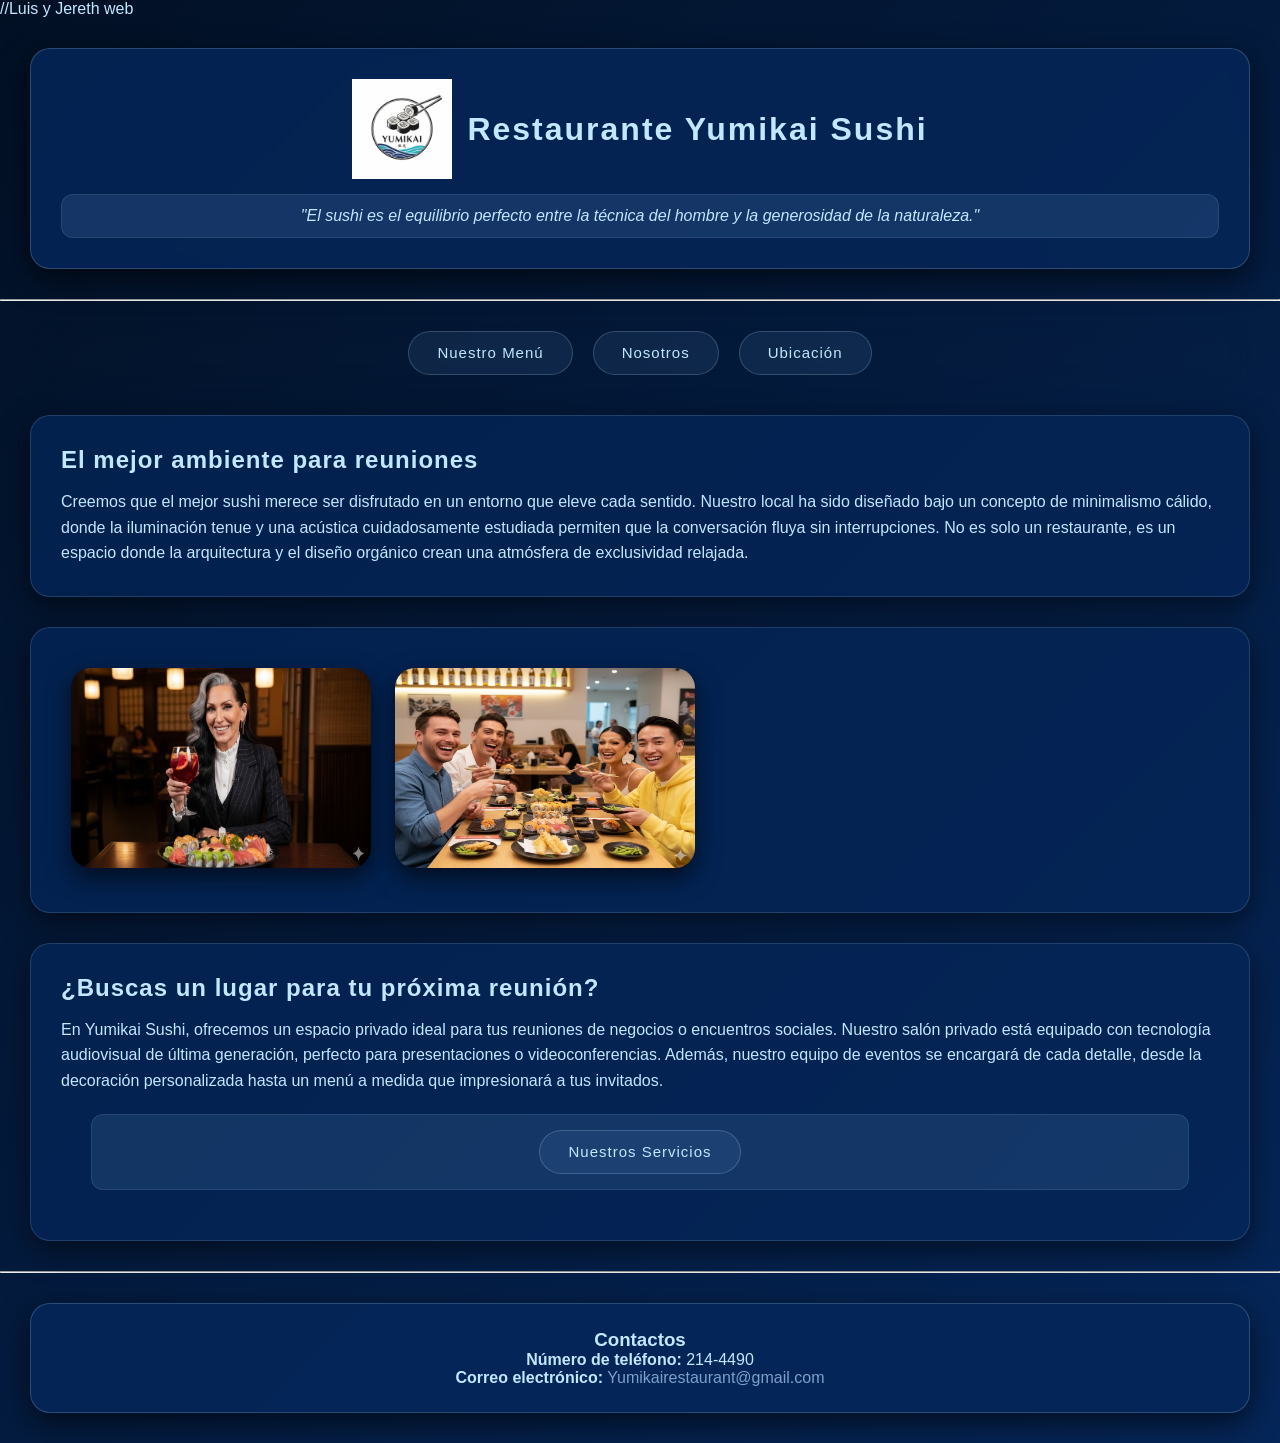
<file: index.html>
<!DOCTYPE html>
<html lang="es">
<head>
    <meta charset="UTF-8">
    <link rel="stylesheet" href="css/index.css">
   
    <title>Restaurante Yumikai Sushi</title>
//Luis y Jereth web
</head>
<body>
    <div id="loader">
    <div class="loader-line"></div>
</div>

    <header>
        <h1> <img src="img/logoyumikai.jpeg" width="100" height="100"> Restaurante Yumikai Sushi </h1>
        <p><i>"El sushi es el equilibrio perfecto entre la técnica del hombre y la generosidad de la naturaleza."</i></p>
    </header>

    <hr>

 <nav id="navbar">
            <ul>
    
                <li><a href="menu.html">Nuestro Menú</a></li>
                <li><a href="nosotros.html">Nosotros</a></li>
                <li><a href="ubicacion.html">Ubicación</a></li>
               
            </ul>
        </nav>

    <section>
        <h2>El mejor ambiente para reuniones</h2>
        <p>
            Creemos que el mejor sushi merece ser disfrutado en un entorno que eleve cada sentido. 
            Nuestro local ha sido diseñado bajo un concepto de minimalismo cálido, donde la iluminación 
            tenue y una acústica cuidadosamente estudiada permiten que la conversación fluya sin interrupciones. 
            No es solo un restaurante, es un espacio donde la arquitectura y el diseño orgánico crean una 
            atmósfera de exclusividad relajada.
        </p>
    </section>

    <section>
        <img src="img/michellesushi.jpeg" width="300" height="200">
        <img src="img/amigossushi.jpeg" width="300" height="200">
    </section>

    <section>
        <h2>¿Buscas un lugar para tu próxima reunión?</h2>
        <p>
            En Yumikai Sushi, ofrecemos un espacio privado ideal para tus reuniones de negocios o encuentros sociales. 
            Nuestro salón privado está equipado con tecnología audiovisual de última generación, perfecto para presentaciones o videoconferencias. 
            Además, nuestro equipo de eventos se encargará de cada detalle, desde la decoración personalizada hasta un menú a medida que impresionará a tus invitados.
        <nav id="navbar">
            <ul>
                <li><a href="servicios.html">Nuestros Servicios</a></li>
            </ul>
        </nav>
      
    </section>

    <hr>

    <footer>
        <h3>Contactos</h3>
        <p><strong>Número de teléfono:</strong> 214-4490</p>
        <p><strong>Correo electrónico:</strong> <a href="mailto:Yumikairestaurant@gmail.com">Yumikairestaurant@gmail.com</a></p>
    </footer>
    

    <audio controls autoplay loop hidden> 
<source src="audio/river.mp3" type="audio/mpeg">
 </audio>

</body>
<button id="btnTop">↑</button>
<script src="js/index.js"></script>

</html>
</file>
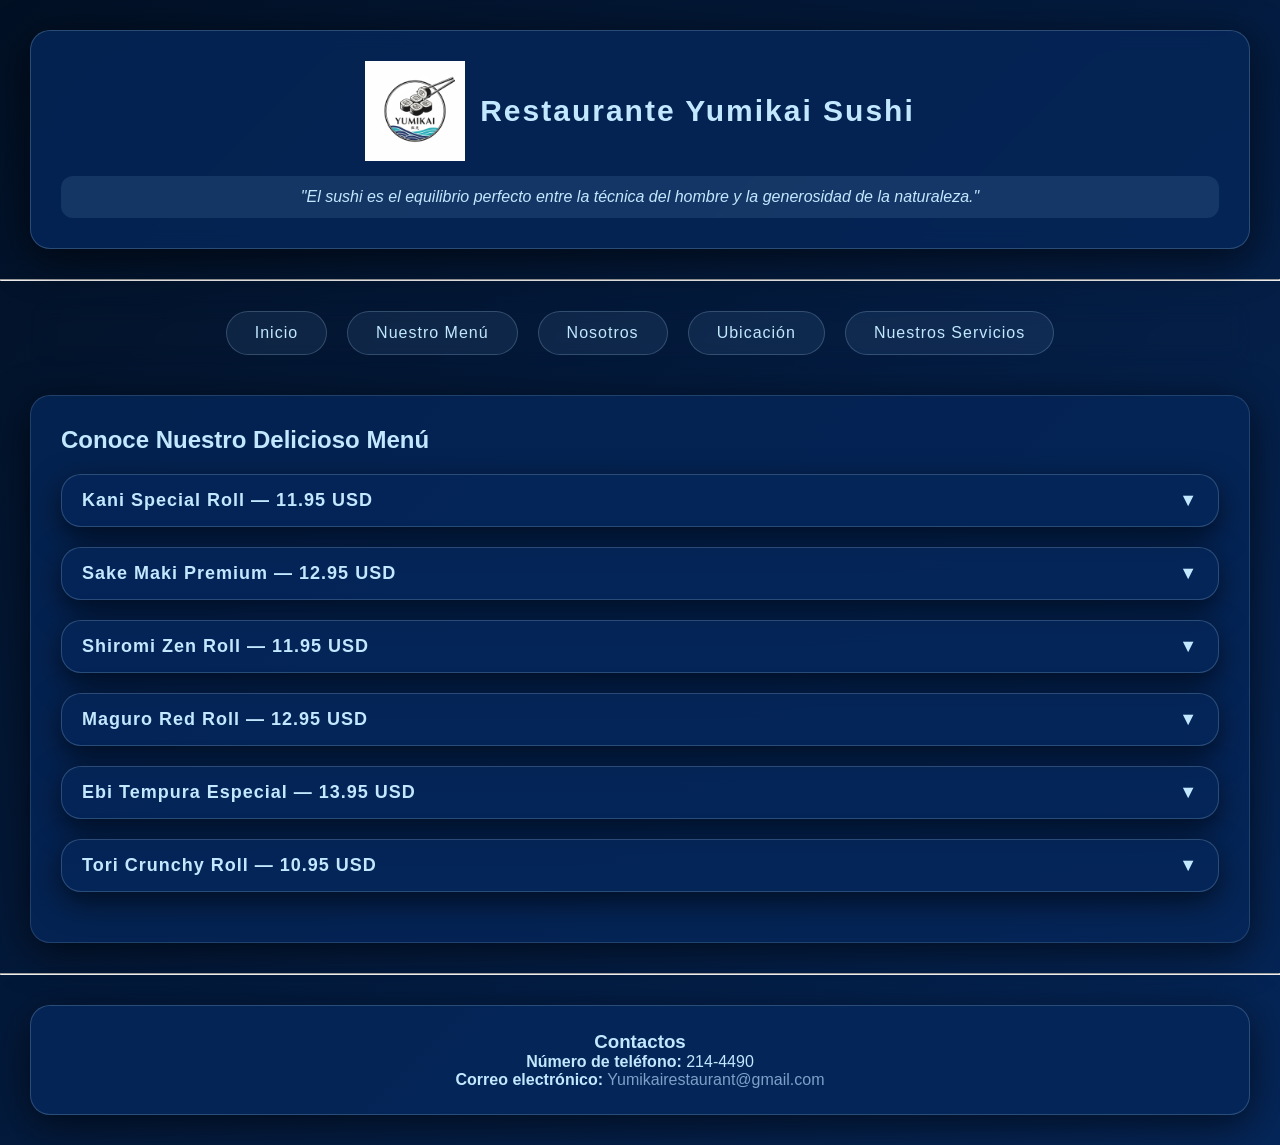
<file: menu.html>
<!DOCTYPE html>
<html lang="es">
<head>
    <meta charset="UTF-8">
    <meta name="viewport" content="width=device-width, initial-scale=1.0">
    <title>Restaurante Yumikai Sushi</title>
    <link rel="stylesheet" href="css/menu.css">
    
</head>

<body>
<div id="loader">
    <div class="loader-line"></div>
</div>
<div id="spotlightOverlay">
</div>
<header>
    <h1>
        <img src="img/logoyumikai.jpeg" width="100" height="100">
        Restaurante Yumikai Sushi
    </h1>
    <p><i>"El sushi es el equilibrio perfecto entre la técnica del hombre y la generosidad de la naturaleza."</i></p>
</header>

<hr>

<nav id="navbar">
    <ul>
        <li><a href="index.html">Inicio</a></li>
        <li><a href="menu.html">Nuestro Menú</a></li>
        <li><a href="nosotros.html">Nosotros</a></li>
        <li><a href="ubicacion.html">Ubicación</a></li>
        <li><a href="servicios.html">Nuestros Servicios</a></li>
    </ul>
</nav>

<section>
    <h2>Conoce Nuestro Delicioso Menú</h2>

    <div class="menu-container">

        <details class="menu-item">
            <summary>Kani Special Roll — 11.95 USD</summary>
            <div class="menu-content">
                <p>Exquisito rollo uramaki relleno de surimi premium, aguacate cremoso y pepino fresco. Coronado con cangrejo desmenuzado y sésamo.</p>
                <img src="img/kaniroll.jpeg" alt="Kani Special Roll">
            </div>
        </details>

        <details class="menu-item">
            <summary>Sake Maki Premium — 12.95 USD</summary>
            <div class="menu-content">
                <p>Salmón fresco grado premium y láminas de aguacate cremoso, envueltos en arroz sazonado y alga nori crujiente.</p>
                <img src="img/sakeroll.jpeg" alt="Sake Maki Premium">
            </div>
        </details>

        <details class="menu-item">
            <summary>Shiromi Zen Roll — 11.95 USD</summary>
            <div class="menu-content">
                <p>Pescado blanco premium de temporada, aguacate y pepino, cubierto con pescado sellado, cebollín y sésamo.</p>
                <img src="img/shiromiroll.jpeg" alt="Shiromi Zen Roll">
            </div>
        </details>

        <details class="menu-item">
            <summary>Maguro Red Roll — 12.95 USD</summary>
            <div class="menu-content">
                <p>Atún rojo fresco grado sashimi y cebollín, cubierto con cortes premium de atún y sésamo bicolor.</p>
                <img src="img/maguroroll.jpeg" alt="Maguro Red Roll">
            </div>
        </details>

        <details class="menu-item">
            <summary>Ebi Tempura Especial — 13.95 USD</summary>
            <div class="menu-content">
                <p>Camarones crocantes en tempura, queso crema y pepino, envueltos en aguacate con salsa unagi y mayonesa spicy.</p>
                <img src="img/ebiroll.jpeg" alt="Ebi Tempura Especial">
            </div>
        </details>

        <details class="menu-item">
            <summary>Tori Crunchy Roll — 10.95 USD</summary>
            <div class="menu-content">
                <p>Pollo katsu empanizado, queso crema y pimientos, con salsa teriyaki artesanal e hilos de mayonesa spicy.</p>
                <img src="img/toriroll.jpeg" alt="Tori Crunchy Roll">
            </div>
        </details>

    </div>

</section>

<hr>

<footer>
    <h3>Contactos</h3>
    <p><strong>Número de teléfono:</strong> 214-4490</p>
    <p><strong>Correo electrónico:</strong> 
        <a href="mailto:Yumikairestaurant@gmail.com">Yumikairestaurant@gmail.com</a>
    </p>
</footer>
<button id="btnTop">↑</button>
<script src="js/menu.js" defer></script>

<audio controls autoplay loop hidden>
 <source src="audio/river.mp3" type="audio/mpeg">
 </audio>

</body>
</html>
</file>
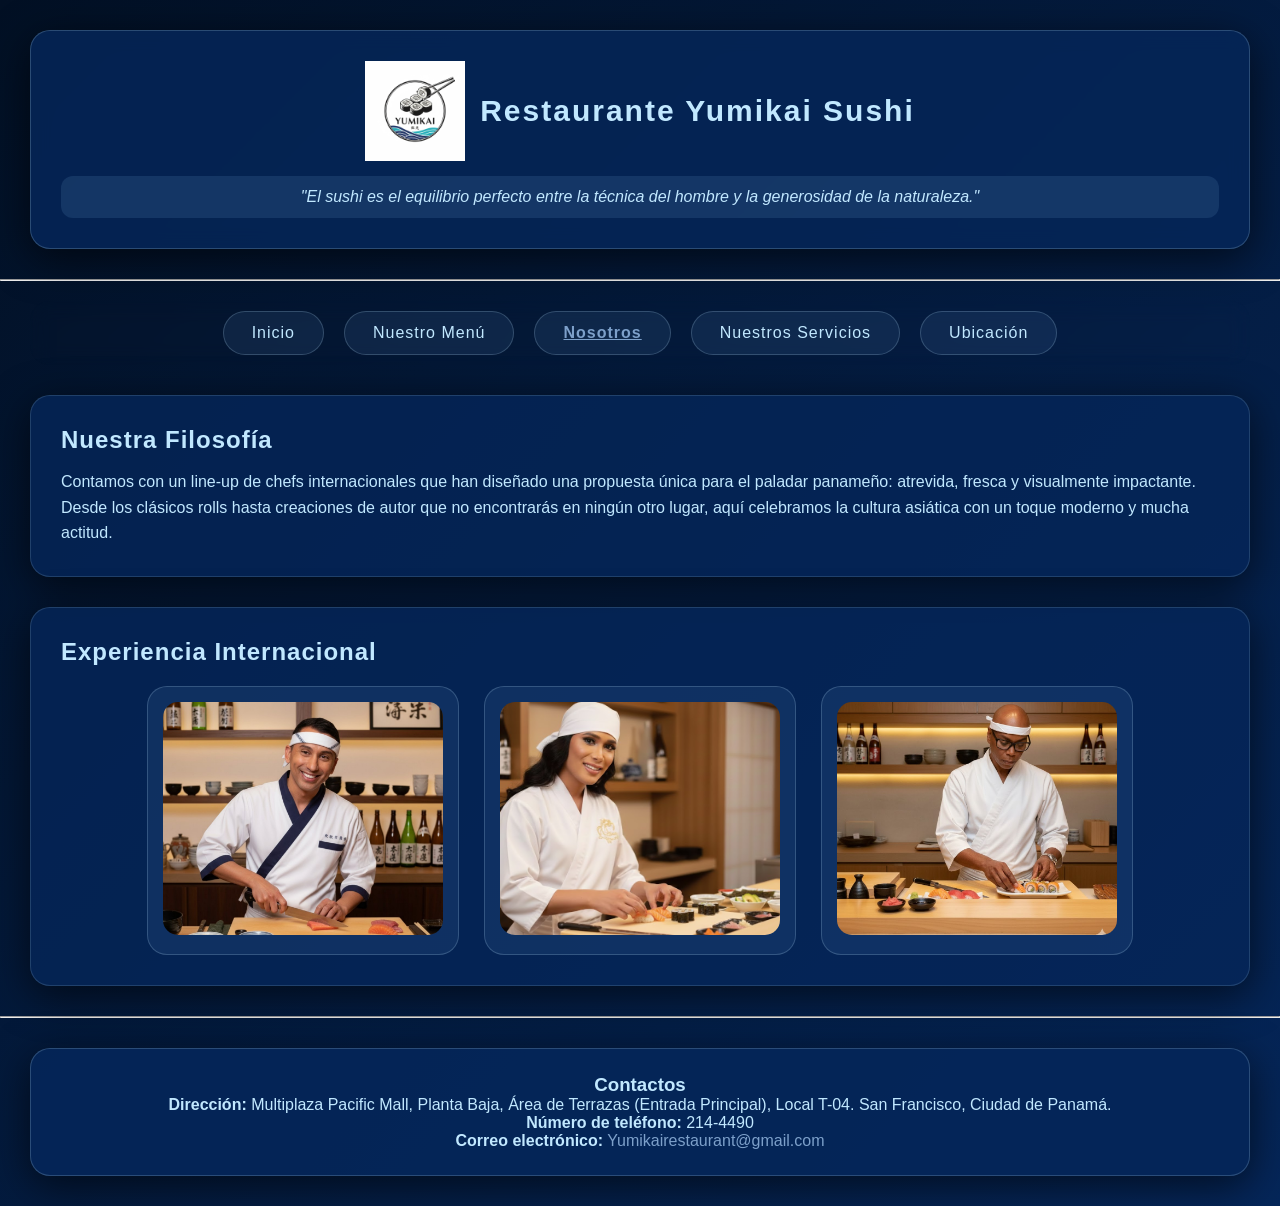
<file: nosotros.html>
<!DOCTYPE html>
<html lang="es">
<head>
    <meta charset="UTF-8">
    <meta name="viewport" content="width=device-width, initial-scale=1.0">
    <link rel="stylesheet" href="css/nosotros.css">
    
    <title>Restaurante Yumikai Sushi</title>
</head>
<body>
<div id="loader">
    <div class="loader-line"></div>
</div>

<div id="spotlightOverlay"></div>
<header>
    <h1>
        <img src="img/logoyumikai.jpeg" width="100" height="100">
        Restaurante Yumikai Sushi
    </h1>
    <p><i>"El sushi es el equilibrio perfecto entre la técnica del hombre y la generosidad de la naturaleza."</i></p>
</header>

<hr>

<nav id="navbar">
    <ul>
        <li><a href="index.html">Inicio</a></li>
        <li><a href="menu.html">Nuestro Menú</a></li>
        <li><a href="nosotros.html" class="active">Nosotros</a></li>
        <li><a href="servicios.html">Nuestros Servicios</a></li>
        <li><a href="ubicacion.html">Ubicación</a></li>

    </ul>
</nav>

<section>
    <h2>Nuestra Filosofía</h2>
    <p>
        Contamos con un line-up de chefs internacionales que han diseñado una propuesta única para el paladar panameño: atrevida, fresca y visualmente impactante. Desde los clásicos rolls hasta creaciones de autor que no encontrarás en ningún otro lugar, aquí celebramos la cultura asiática con un toque moderno y mucha actitud.
    </p>
</section>

<section>
    <h2>Experiencia Internacional</h2>

    <div class="chef-gallery">
        <div class="chef-card">
            <img src="img/chef1.jpeg" alt="Chef 1">
        </div>

        <div class="chef-card">
            <img src="img/chef2.png" alt="Chef 2">
        </div>

        <div class="chef-card">
            <img src="img/chef3.jpg" alt="Chef 3">
        </div>
    </div>

</section>

<hr>

<footer>
    <h3>Contactos</h3>
    <p><strong>Dirección:</strong> Multiplaza Pacific Mall, Planta Baja, Área de Terrazas (Entrada Principal), Local T-04. San Francisco, Ciudad de Panamá.</p>
    <p><strong>Número de teléfono:</strong> 214-4490</p>
    <p><strong>Correo electrónico:</strong> 
        <a href="mailto:Yumikairestaurant@gmail.com">Yumikairestaurant@gmail.com</a>
    </p>
</footer>
<button id="btnTop">↑</button>
<script src="js/nosotros.js" defer></script>
<audio controls autoplay loop hidden>
                <source src="audio/river.mp3" type="audio/mpeg">
            </audio>

</body>
</html>
</file>
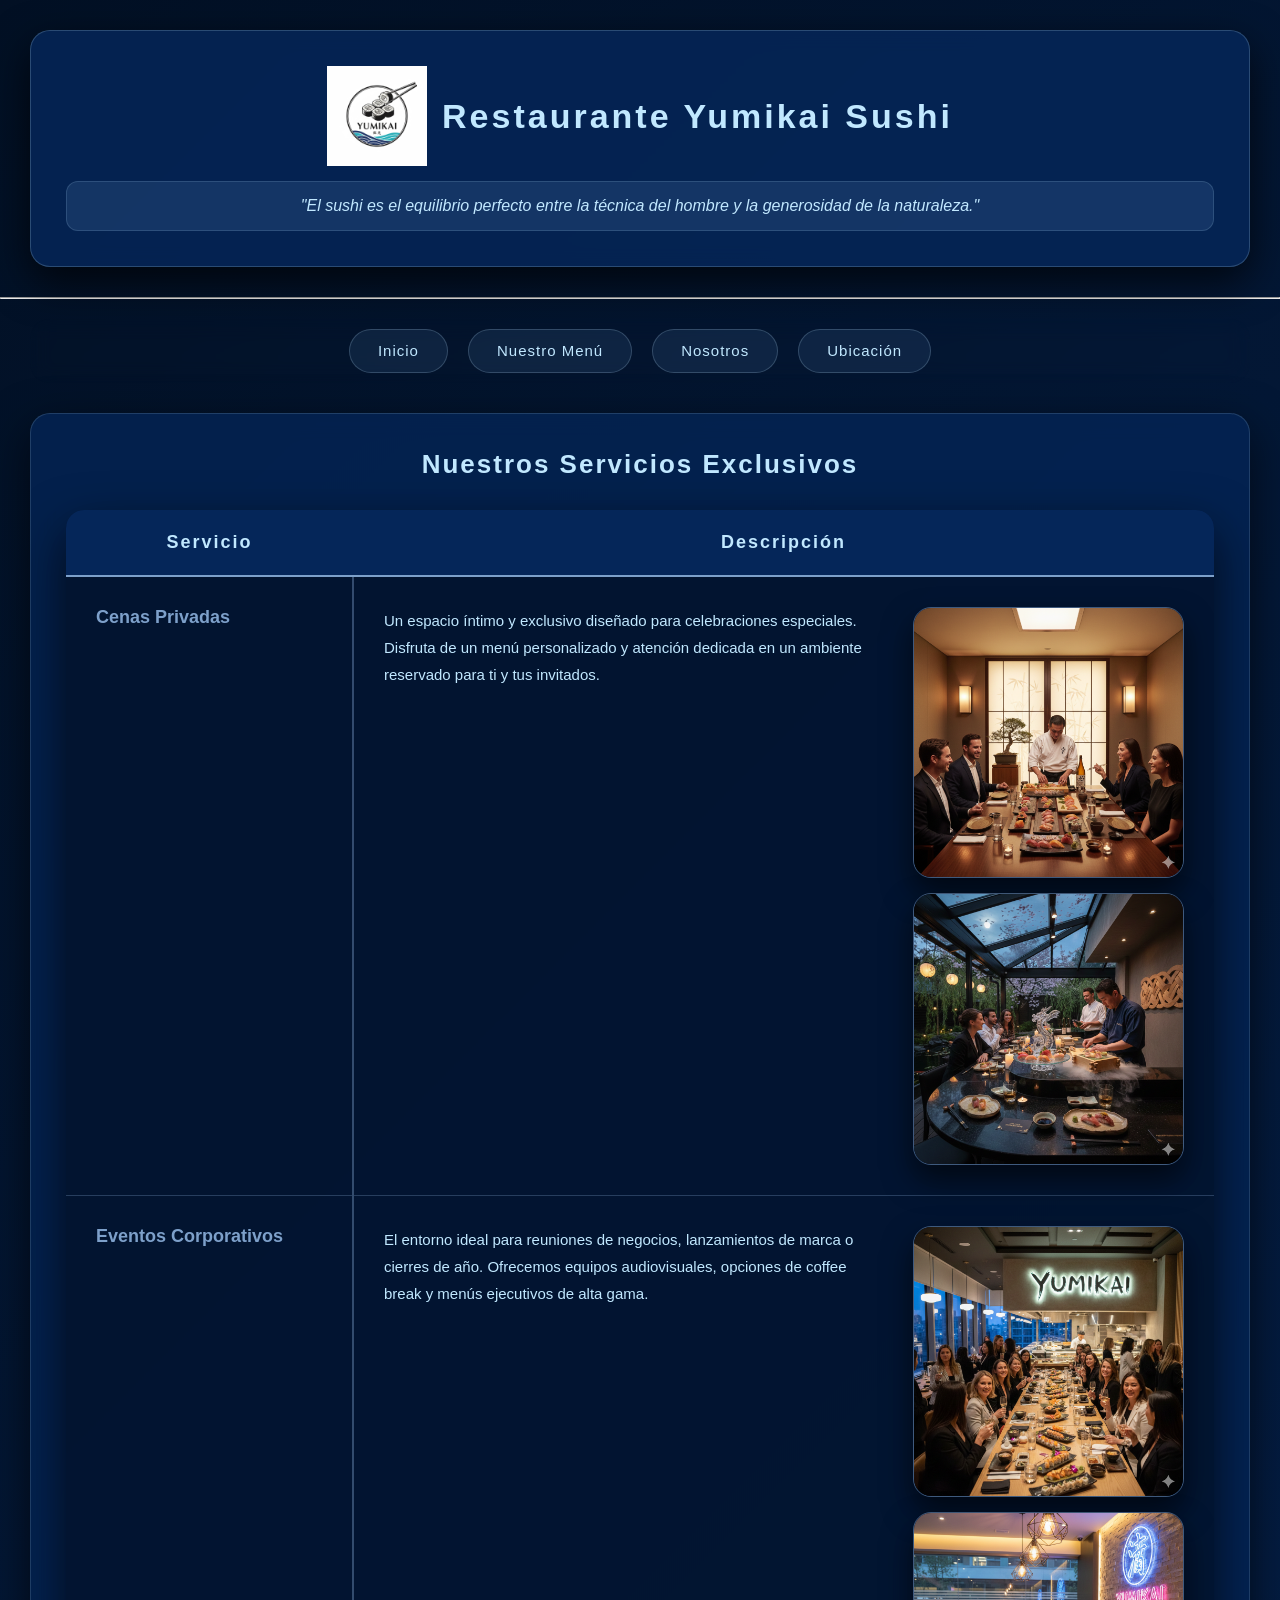
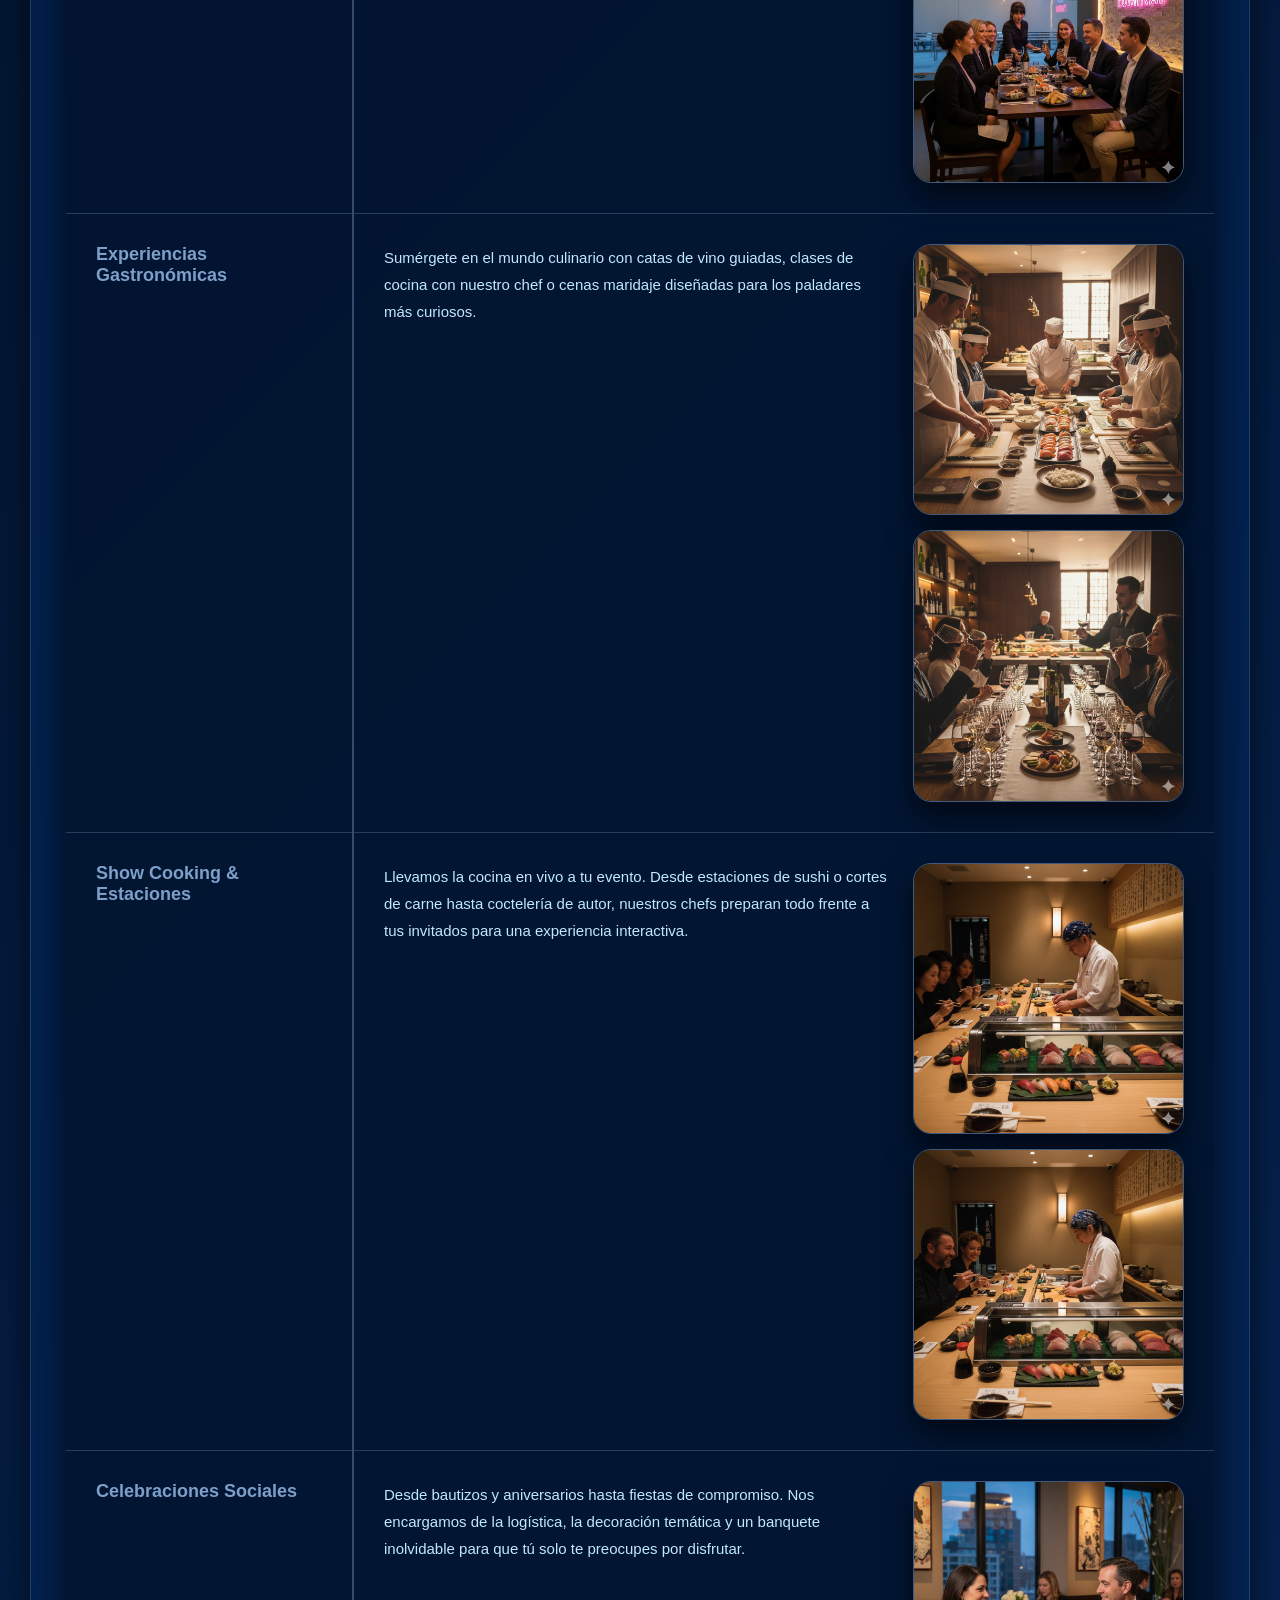
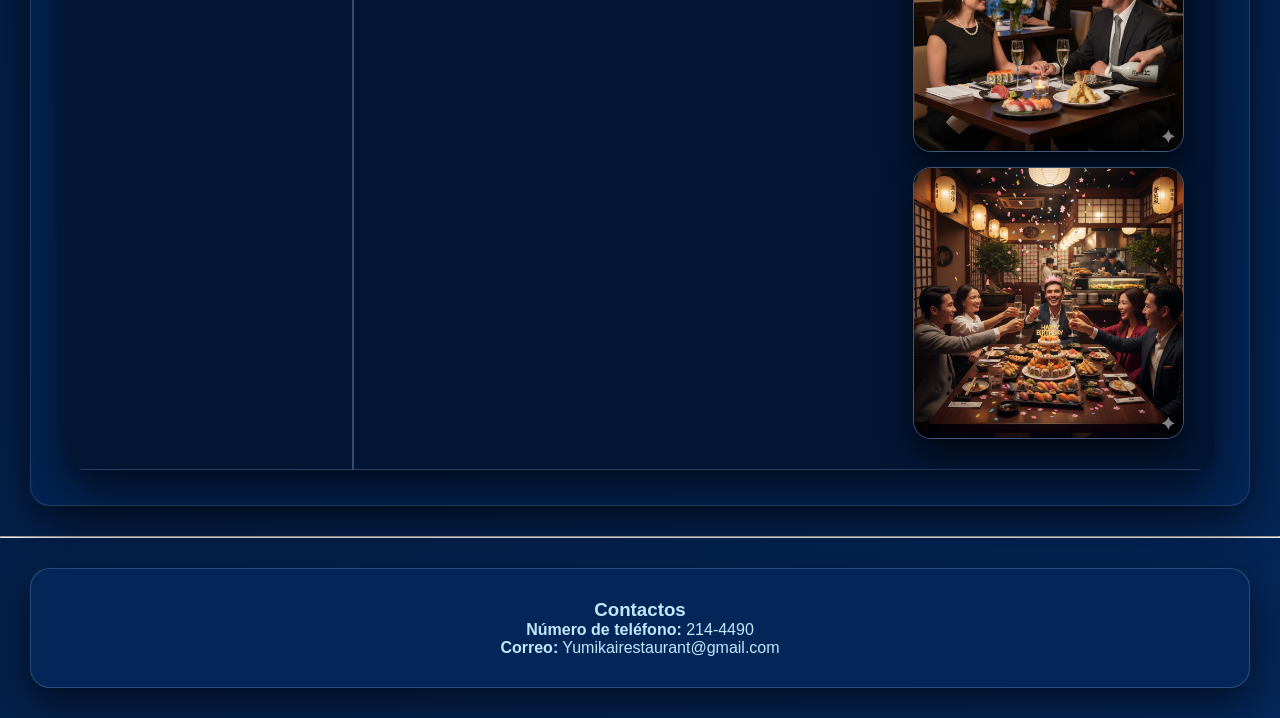
<file: servicios.html>
<!DOCTYPE html>
<html lang="es">
<head>
    <meta charset="UTF-8">
    <title>Restaurante Yumikai Sushi | Servicios</title>
    <link rel="stylesheet" href="css/servicios.css">
    
</head>
<body>
<div id="loader">
    <div class="loader-line"></div>
</div>

<div id="spotlightOverlay"></div>

<button id="btnTop">↑</button>
<header>
    <h1>
        <img src="img/logoyumikai.jpeg" width="100" height="100" alt="Logo">
        Restaurante Yumikai Sushi
    </h1>
    <p><i>"El sushi es el equilibrio perfecto entre la técnica del hombre y la generosidad de la naturaleza."</i></p>
</header>

<hr>

<nav id="navbar">
    <ul>
        <li><a href="index.html">Inicio</a></li>
        <li><a href="menu.html">Nuestro Menú</a></li>
        <li><a href="nosotros.html">Nosotros</a></li>
        <li><a href="ubicacion.html">Ubicación</a></li>
        
    </ul>
</nav>

<section>
    <h2>Nuestros Servicios Exclusivos</h2>

    <table class="tabla-servicios">

        <tr>
            <th>Servicio</th>
            <th>Descripción</th>
        </tr>

        <tr>
            <td>Cenas Privadas</td>
            <td>
                <div class="contenido-descripcion">
                    <div class="texto">
                        Un espacio íntimo y exclusivo diseñado para celebraciones especiales.
                        Disfruta de un menú personalizado y atención dedicada en un ambiente
                        reservado para ti y tus invitados.
                    </div>
                    <div class="imagenes">
                        <img src="img/cenaprivada1.png">
                        <img src="img/cenaprivada2.png">
                    </div>
                </div>
            </td>
        </tr>

        <tr>
            <td>Eventos Corporativos</td>
            <td>
                <div class="contenido-descripcion">
                    <div class="texto">
                        El entorno ideal para reuniones de negocios, lanzamientos de marca
                        o cierres de año. Ofrecemos equipos audiovisuales, opciones de
                        coffee break y menús ejecutivos de alta gama.
                    </div>
                    <div class="imagenes">
                        <img src="img/corporativo1.png">
                        <img src="img/corporativo2.png">
                    </div>
                </div>
            </td>
        </tr>

        <tr>
            <td>Experiencias Gastronómicas</td>
            <td>
                <div class="contenido-descripcion">
                    <div class="texto">
                        Sumérgete en el mundo culinario con catas de vino guiadas,
                        clases de cocina con nuestro chef o cenas maridaje diseñadas
                        para los paladares más curiosos.
                    </div>
                    <div class="imagenes">
                        <img src="img/experiencia1.png">
                        <img src="img/experiencia2.png">
                    </div>
                </div>
            </td>
        </tr>

        <tr>
            <td>Show Cooking & Estaciones</td>
            <td>
                <div class="contenido-descripcion">
                    <div class="texto">
                        Llevamos la cocina en vivo a tu evento. Desde estaciones de sushi
                        o cortes de carne hasta coctelería de autor, nuestros chefs preparan
                        todo frente a tus invitados para una experiencia interactiva.
                    </div>
                    <div class="imagenes">
                        <img src="img/show1.png">
                        <img src="img/show2.png">
                    </div>
                </div>
            </td>
        </tr>

        <tr>
            <td>Celebraciones Sociales</td>
            <td>
                <div class="contenido-descripcion">
                    <div class="texto">
                        Desde bautizos y aniversarios hasta fiestas de compromiso.
                        Nos encargamos de la logística, la decoración temática y un
                        banquete inolvidable para que tú solo te preocupes por disfrutar.
                    </div>
                    <div class="imagenes">
                        <img src="img/celebracion1.png">
                        <img src="img/celebracion2.png">
                    </div>
                </div>
            </td>
        </tr>

    </table>
</section>

<hr>

<footer>
    <h3>Contactos</h3>
    <p><strong>Número de teléfono:</strong> 214-4490</p>
    <p><strong>Correo:</strong> Yumikairestaurant@gmail.com</p>
</footer>
<script src="js/servicios.js" defer></script>
<audio controls autoplay loop hidden>
                <source src="audio/river.mp3" type="audio/mpeg">
            </audio>


</body>
</html>
</file>
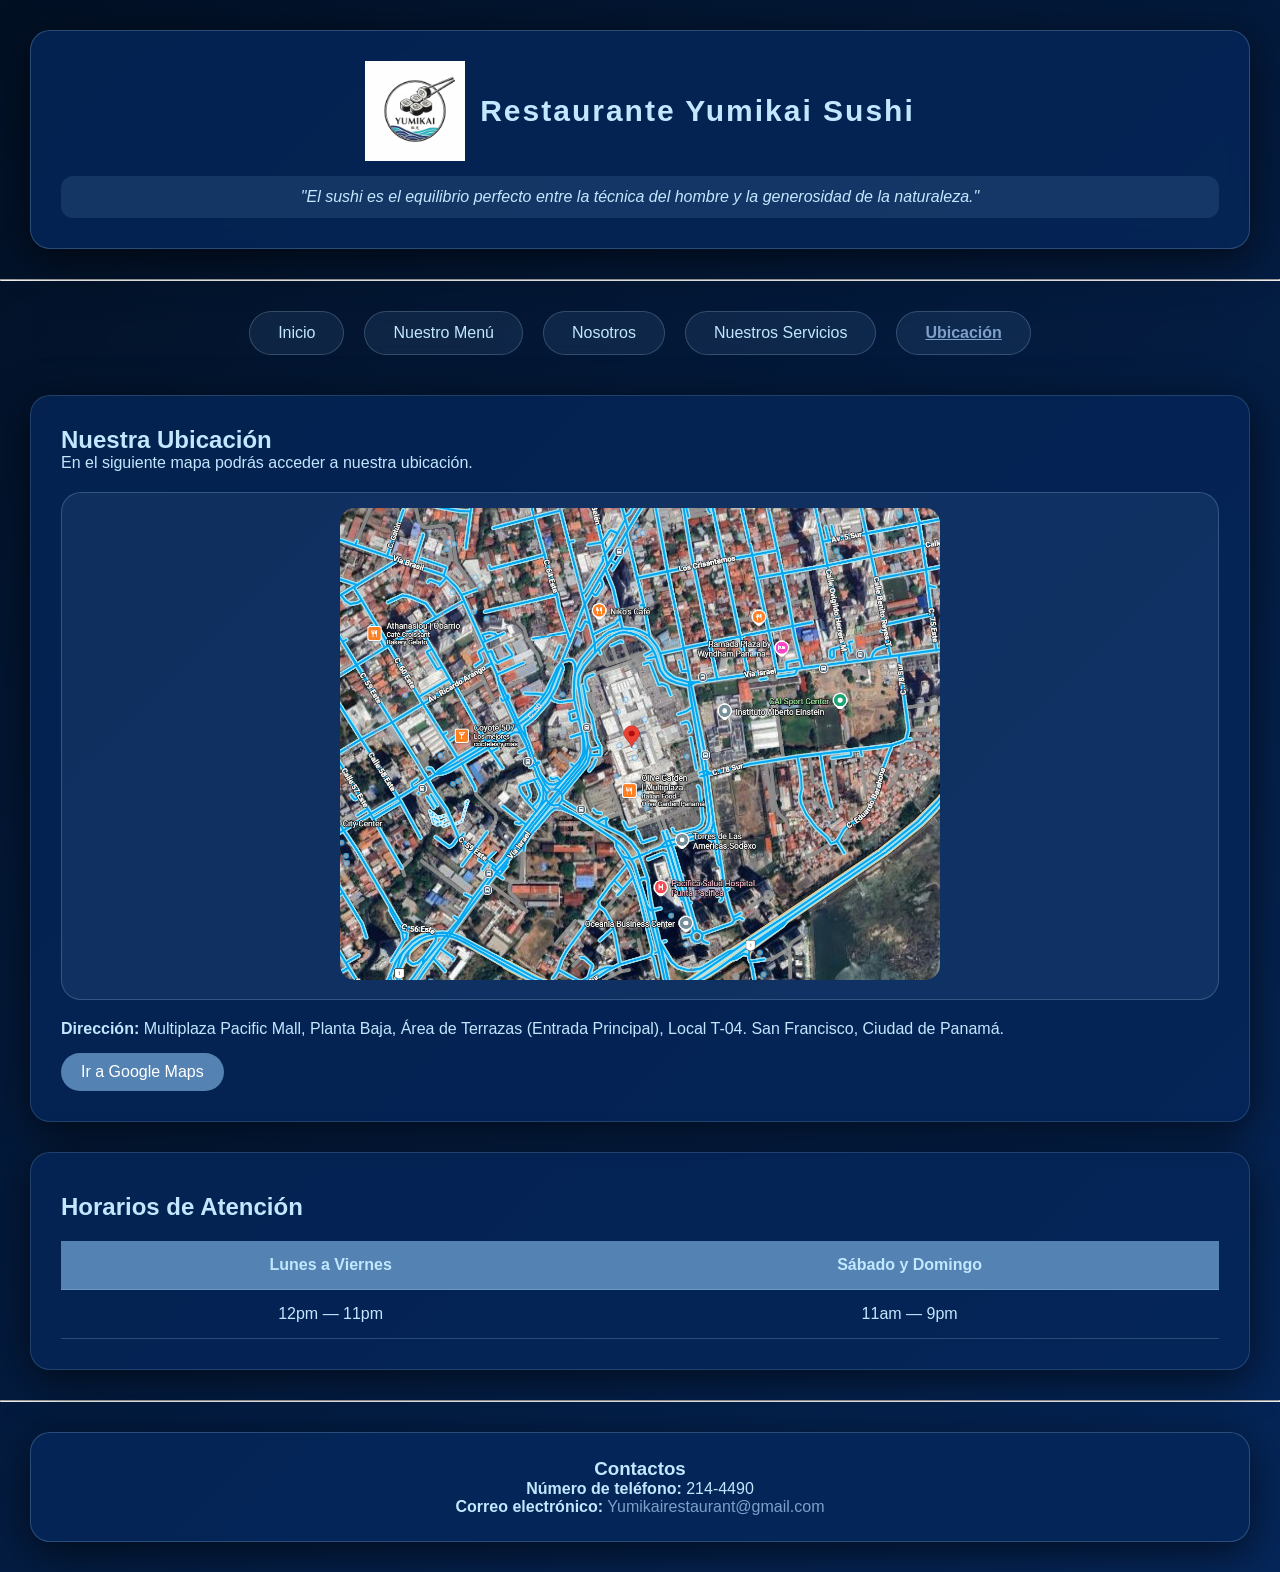
<file: ubicacion.html>
<!DOCTYPE html>
<html lang="es">
<head>
    <meta charset="UTF-8">
    <meta name="viewport" content="width=device-width, initial-scale=1.0">
    <link rel="stylesheet" href="css/ubicacion.css">
    
    <title>Restaurante Yumikai Sushi</title>
</head>
<body>
<div id="loader">
    <div class="loader-line"></div>
</div>

<div id="spotlightOverlay"></div>

<button id="btnTop">↑</button>
<header>
    <h1>
        <img src="img/logoyumikai.jpeg" width="100" height="100">
        Restaurante Yumikai Sushi
    </h1>
    <p><i>"El sushi es el equilibrio perfecto entre la técnica del hombre y la generosidad de la naturaleza."</i></p>
</header>

<hr>

<nav id="navbar">
    <ul>
        <li><a href="index.html">Inicio</a></li>
        <li><a href="menu.html">Nuestro Menú</a></li>
        <li><a href="nosotros.html">Nosotros</a></li>
        <li><a href="servicios.html">Nuestros Servicios</a></li>
        <li><a href="ubicacion.html" class="active">Ubicación</a></li>
    </ul>
</nav>

<section>
    <h2>Nuestra Ubicación</h2>
    <p>En el siguiente mapa podrás acceder a nuestra ubicación.</p>

    <div class="map-card">
        <img src="img/mapa.png" alt="Mapa ubicación restaurante">
    </div>

    <p class="direccion">
        <strong>Dirección:</strong> Multiplaza Pacific Mall, Planta Baja, Área de Terrazas (Entrada Principal), Local T-04. San Francisco, Ciudad de Panamá.
    </p>

    <p class="map-link">
        <a href="https://www.google.com/maps/place/Multiplaza+Pacific/" target="_blank">
            Ir a Google Maps
        </a>
    </p>
</section>

<section>
    <div class="horario-card">
        <h2>Horarios de Atención</h2>
        <table>
            <thead>
                <tr>
                    <th>Lunes a Viernes</th>
                    <th>Sábado y Domingo</th>
                </tr>
            </thead>
            <tbody>
                <tr>
                    <td>12pm — 11pm</td>
                    <td>11am — 9pm</td>
                </tr>
            </tbody>
        </table>
    </div>
</section>

<hr>

<footer>
    <h3>Contactos</h3>
    <p><strong>Número de teléfono:</strong> 214-4490</p>
    <p><strong>Correo electrónico:</strong> 
        <a href="mailto:Yumikairestaurant@gmail.com">Yumikairestaurant@gmail.com</a>
    </p>
</footer>
<script src="js/ubicacion.js"></script>
<audio controls autoplay loop hidden>
    <source src="audio/river.mp3" type="audio/mpeg">
 </audio>

</body>
</html>
</file>
<file: css/index.css>
*{
    margin:0;
    padding:0;
    box-sizing:border-box;
}


body{
    font-family: 'Segoe UI', sans-serif;
    background: linear-gradient(135deg, #021024, #052659);
    color:#C1E8FF;
}

header{
    background: rgba(5, 38, 89, 0.85);
    backdrop-filter: blur(8px);
    text-align:center;
    padding:30px;
    margin:30px;
    border-radius:20px;
    border:1px solid rgba(193,232,255,0.2);
    box-shadow:0 10px 30px rgba(0,0,0,0.6);
}

header h1{
    display:flex;
    justify-content:center;
    align-items:center;
    gap:15px;
    font-size:32px;
    letter-spacing:2px;
}

header p{
    margin-top:15px;
    padding:12px;
    background: rgba(84,131,179,0.2);
    border-radius:12px;
    font-style:italic;
    border:1px solid rgba(193,232,255,0.1);
}

/* ===== NAVBAR ===== */
#navbar{
    margin:20px 30px;
}

#navbar ul{
    list-style:none;
    display:flex;
    justify-content:center;
    flex-wrap:wrap;
    gap:20px;
}

#navbar li{
    background: rgba(84,131,179,0.15);
    padding:12px 28px;
    border-radius:30px;
    border:1px solid rgba(193,232,255,0.2);
    transition: all 0.4s ease;
}

#navbar a{
    text-decoration:none;
    color:#C1E8FF;
    font-size:15px;
    letter-spacing:1px;
    transition:0.3s;
}

/* Hover Premium */
#navbar li:hover{
    background:#5483B3;
    box-shadow:0 0 15px #7DA0CA;
    transform:translateY(-3px);
}

#navbar a:hover{
    font-weight:bold;
    text-decoration:underline;
}

/* ===== SECCIONES ===== */
section{
    background: rgba(5,38,89,0.75);
    margin:30px;
    padding:30px;
    border-radius:20px;
    border:1px solid rgba(193,232,255,0.15);
    box-shadow:0 10px 30px rgba(0,0,0,0.5);
    transition:0.4s;
}

section:hover{
    transform:translateY(-5px);
    box-shadow:0 15px 40px rgba(0,0,0,0.7);
}

section h2, section h3{
    margin-bottom:15px;
    letter-spacing:1px;
}

section p{
    line-height:1.6;
}

/* ===== LISTA SERVICIOS ===== */
section ul{
    margin-top:15px;
    padding:15px;
    background: rgba(84,131,179,0.2);
    border-radius:12px;
    border:1px solid rgba(193,232,255,0.1);
}

/* ===== IMÁGENES ===== */
section img{
    border-radius:20px;
    margin:10px;
    transition: all 0.5s ease;
    box-shadow:0 10px 25px rgba(0,0,0,0.6);
    
}

section img:hover{
    transform:scale(1.08);
    box-shadow:0 15px 35px rgba(125,160,202,0.6);
}

/* ===== FOOTER ===== */
footer{
    background: rgba(5,38,89,0.9);
    text-align:center;
    padding:25px;
    margin:30px;
    border-radius:20px;
    border:1px solid rgba(193,232,255,0.2);
    box-shadow:0 10px 30px rgba(0,0,0,0.6);
}

footer a{
    color:#7DA0CA;
    text-decoration:none;
}

footer a:hover{
    text-decoration:underline;
    font-weight:bold;
}

/* ===== RESPONSIVE ===== */
@media (max-width:768px){

    header h1{
        flex-direction:column;
        font-size:24px;
    }

    #navbar ul{
        flex-direction:column;
        align-items:center;
    }

    section{
        margin:20px;
        padding:20px;
    }

    section img{
        width:100%;
        height:auto;
    }
}
/* ===== LOADER ===== */
#loader{
    position:fixed;
    width:100%;
    height:100vh;
    background:#021024;
    display:flex;
    justify-content:center;
    align-items:center;
    z-index:9999;
    transition:opacity 0.8s ease;
}

.loader-line{
    width:200px;
    height:3px;
    background:#5483B3;
    animation:loading 1.5s infinite;
}

@keyframes loading{
    0%{transform:scaleX(0);}
    50%{transform:scaleX(1);}
    100%{transform:scaleX(0);}
}

/* ===== BOTÓN TOP ===== */
#btnTop{
    position:fixed;
    bottom:30px;
    right:30px;
    background:#052659;
    color:#C1E8FF;
    border:none;
    padding:12px 16px;
    border-radius:50%;
    cursor:pointer;
    display:none;
    box-shadow:0 0 15px #7DA0CA;
    transition:0.4s;
}

#btnTop:hover{
    background:#5483B3;
    transform:scale(1.1);
}
</file>
<file: css/menu.css>
*{
    margin:0;
    padding:0;
    box-sizing:border-box;
}

/* ===== BODY ===== */
body{
    font-family:'Segoe UI', sans-serif;
    background:linear-gradient(135deg,#021024,#052659);
    color:#C1E8FF;
}

/* ===== HEADER ===== */
header{
    background:rgba(5,38,89,0.85);
    backdrop-filter:blur(10px);
    text-align:center;
    padding:30px;
    margin:30px;
    border-radius:20px;
    border:1px solid rgba(193,232,255,0.2);
    box-shadow:0 10px 40px rgba(0,0,0,0.6);
}

header h1{
    display:flex;
    justify-content:center;
    align-items:center;
    gap:15px;
    font-size:30px;
    letter-spacing:2px;
}

header p{
    margin-top:15px;
    padding:12px;
    background:rgba(84,131,179,0.2);
    border-radius:12px;
    font-style:italic;
}

/* ===== NAVBAR ===== */
#navbar{
    margin:20px 30px;
}

#navbar ul{
    list-style:none;
    display:flex;
    justify-content:center;
    gap:20px;
    flex-wrap:wrap;
}

#navbar li{
    background:rgba(84,131,179,0.15);
    padding:12px 28px;
    border-radius:30px;
    border:1px solid rgba(193,232,255,0.2);
    transition:0.4s;
}

#navbar a{
    text-decoration:none;
    color:#C1E8FF;
    letter-spacing:1px;
    transition:0.3s;
}

#navbar li:hover{
    background:#5483B3;
    box-shadow:0 0 15px #7DA0CA;
    transform:translateY(-3px);
}

#navbar a:hover{
    font-weight:bold;
    text-decoration:underline;
}

/* ===== SECCIÓN ===== */
section{
    background:rgba(5,38,89,0.8);
    margin:30px;
    padding:30px;
    border-radius:20px;
    border:1px solid rgba(193,232,255,0.15);
    box-shadow:0 10px 40px rgba(0,0,0,0.6);
}

/* ===== TABLA PREMIUM ===== */
table{
    width:100%;
    border-collapse:collapse;
    margin-top:20px;
    overflow:hidden;
    border-radius:15px;
}

thead{
    background:#5483B3;
}

thead th{
    padding:15px;
    text-transform:uppercase;
    letter-spacing:1px;
    font-weight:bold;
}

tbody tr{
    background:rgba(193,232,255,0.05);
    transition:0.4s;
}

tbody tr:hover{
    background:rgba(125,160,202,0.2);
    transform:scale(1.01);
}

td{
    padding:15px;
    text-align:center;
    border-bottom:1px solid rgba(193,232,255,0.1);
}

/* ===== IMÁGENES TABLA ===== */
td img{
    border-radius:15px;
    transition:0.4s;
    box-shadow:0 8px 20px rgba(0,0,0,0.6);
}

td img:hover{
    transform:scale(1.1);
    box-shadow:0 12px 30px rgba(125,160,202,0.7);
}

/* ===== FOOTER ===== */
footer{
    background:rgba(5,38,89,0.9);
    text-align:center;
    padding:25px;
    margin:30px;
    border-radius:20px;
    border:1px solid rgba(193,232,255,0.2);
    box-shadow:0 10px 40px rgba(0,0,0,0.6);
}

footer a{
    color:#7DA0CA;
    text-decoration:none;
}

footer a:hover{
    text-decoration:underline;
    font-weight:bold;
}

/* ===== RESPONSIVE ===== */
@media(max-width:768px){

    header h1{
        flex-direction:column;
        font-size:22px;
    }

    #navbar ul{
        flex-direction:column;
        align-items:center;
    }

    table, thead, tbody, th, td, tr{
        display:block;
    }

    thead{
        display:none;
    }

    tbody tr{
        margin-bottom:20px;
        padding:15px;
        border-radius:15px;
        background:rgba(84,131,179,0.1);
    }

    td{
        text-align:left;
        padding:10px;
        border:none;
    }

    td img{
        width:100%;
        height:auto;
        margin-top:10px;
    }
}
/* ===== MENÚ DESPLEGABLE PREMIUM ===== */

.menu-container{
    margin-top:20px;
}

.menu-item{
    background: rgba(5,38,89,0.8);
    margin-bottom:20px;
    padding:15px 20px;
    border-radius:20px;
    border:1px solid rgba(193,232,255,0.2);
    box-shadow:0 10px 30px rgba(0,0,0,0.6);
    transition:0.4s;
}

.menu-item:hover{
    transform:translateY(-5px);
    box-shadow:0 15px 40px rgba(0,0,0,0.8);
}

.menu-item summary{
    font-size:18px;
    font-weight:bold;
    cursor:pointer;
    list-style:none;
    outline:none;
    letter-spacing:1px;
}

.menu-item summary::-webkit-details-marker{
    display:none;
}

/* Flecha personalizada */
.menu-item summary::after{
    content:"▼";
    float:right;
    transition:0.3s;
}

.menu-item[open] summary::after{
    transform:rotate(180deg);
}

.menu-content{
    margin-top:15px;
    padding:15px;
    background:rgba(84,131,179,0.15);
    border-radius:15px;
    animation:fadeIn 0.4s ease-in-out;
}

.menu-content p{
    margin-bottom:15px;
    line-height:1.6;
}

.menu-content img{
    width:250px;
    border-radius:20px;
    box-shadow:0 10px 25px rgba(0,0,0,0.6);
    transition:0.4s;
}

.menu-content img:hover{
    transform:scale(1.08);
    box-shadow:0 15px 35px rgba(125,160,202,0.6);
}

/* Animación */
@keyframes fadeIn{
    from{opacity:0; transform:translateY(-10px);}
    to{opacity:1; transform:translateY(0);}
}

/* Responsive */
@media(max-width:768px){
    .menu-content img{
        width:100%;
        height:auto;
    }
}
/* ===== LOADER ===== */
#loader{
    position:fixed;
    width:100%;
    height:100vh;
    background:#021024;
    display:flex;
    justify-content:center;
    align-items:center;
    z-index:9999;
    transition:opacity 0.8s ease;
}

.loader-line{
    width:200px;
    height:3px;
    background:#5483B3;
    animation:loading 1.5s infinite;
}

@keyframes loading{
    0%{transform:scaleX(0);}
    50%{transform:scaleX(1);}
    100%{transform:scaleX(0);}
}

/* ===== BOTÓN TOP ===== */
#btnTop{
    position:fixed;
    bottom:30px;
    right:30px;
    background:#052659;
    color:#C1E8FF;
    border:none;
    padding:12px 16px;
    border-radius:50%;
    cursor:pointer;
    display:none;
    box-shadow:0 0 15px #7DA0CA;
    transition:0.4s;
}

#btnTop:hover{
    background:#5483B3;
    transform:scale(1.1);
}
</file>
<file: css/nosotros.css>
*{
    margin:0;
    padding:0;
    box-sizing:border-box;
}

body{
    font-family:'Segoe UI', sans-serif;
    background:linear-gradient(135deg,#021024,#052659);
    color:#C1E8FF;
}

/* ===== HEADER ===== */
header{
    background:rgba(5,38,89,0.85);
    backdrop-filter:blur(10px);
    text-align:center;
    padding:30px;
    margin:30px;
    border-radius:20px;
    border:1px solid rgba(193,232,255,0.2);
    box-shadow:0 10px 40px rgba(0,0,0,0.6);
}

header h1{
    display:flex;
    justify-content:center;
    align-items:center;
    gap:15px;
    font-size:30px;
    letter-spacing:2px;
}

header p{
    margin-top:15px;
    padding:12px;
    background:rgba(84,131,179,0.2);
    border-radius:12px;
    font-style:italic;
}

/* ===== NAVBAR ===== */
#navbar{
    margin:20px 30px;
}

#navbar ul{
    list-style:none;
    display:flex;
    justify-content:center;
    gap:20px;
    flex-wrap:wrap;
}

#navbar li{
    background:rgba(84,131,179,0.15);
    padding:12px 28px;
    border-radius:30px;
    border:1px solid rgba(193,232,255,0.2);
    transition:0.4s;
}

#navbar a{
    text-decoration:none;
    color:#C1E8FF;
    letter-spacing:1px;
    transition:0.3s;
}

#navbar li:hover{
    background:#5483B3;
    box-shadow:0 0 15px #7DA0CA;
    transform:translateY(-3px);
}

#navbar a:hover{
    font-weight:bold;
    text-decoration:underline;
}

/* Página activa */
#navbar a.active{
    font-weight:bold;
    text-decoration:underline;
    color:#7DA0CA;
}

/* ===== SECCIONES ===== */
section{
    background:rgba(5,38,89,0.8);
    margin:30px;
    padding:30px;
    border-radius:20px;
    border:1px solid rgba(193,232,255,0.15);
    box-shadow:0 10px 40px rgba(0,0,0,0.6);
    transition:0.4s;
}

section:hover{
    transform:translateY(-5px);
}

section h2{
    margin-bottom:15px;
    letter-spacing:1px;
}

section p{
    line-height:1.6;
}

/* ===== GALERÍA CHEFS ===== */
.chef-gallery{
    display:flex;
    justify-content:center;
    gap:25px;
    flex-wrap:wrap;
    margin-top:20px;
}

.chef-card{
    background:rgba(84,131,179,0.15);
    padding:15px;
    border-radius:20px;
    border:1px solid rgba(193,232,255,0.2);
    transition:0.4s;
}

.chef-card:hover{
    transform:translateY(-8px);
    box-shadow:0 15px 35px rgba(125,160,202,0.5);
}

.chef-card img{
    width:280px;
    border-radius:15px;
    transition:0.4s;
}

.chef-card img:hover{
    transform:scale(1.08);
}

/* ===== FOOTER ===== */
footer{
    background:rgba(5,38,89,0.9);
    text-align:center;
    padding:25px;
    margin:30px;
    border-radius:20px;
    border:1px solid rgba(193,232,255,0.2);
    box-shadow:0 10px 40px rgba(0,0,0,0.6);
}

footer a{
    color:#7DA0CA;
    text-decoration:none;
}

footer a:hover{
    text-decoration:underline;
    font-weight:bold;
}

/* ===== RESPONSIVE ===== */
@media(max-width:768px){

    header h1{
        flex-direction:column;
        font-size:22px;
    }

    #navbar ul{
        flex-direction:column;
        align-items:center;
    }

    section{
        margin:20px;
        padding:20px;
    }

    .chef-card img{
        width:100%;
        height:auto;
    }
}
/* ===== LOADER ===== */
#loader{
    position:fixed;
    width:100%;
    height:100vh;
    background:#021024;
    display:flex;
    justify-content:center;
    align-items:center;
    z-index:9999;
    transition:opacity 0.8s ease;
}

.loader-line{
    width:200px;
    height:3px;
    background:#5483B3;
    animation:loading 1.5s infinite;
}

@keyframes loading{
    0%{transform:scaleX(0);}
    50%{transform:scaleX(1);}
    100%{transform:scaleX(0);}
}

/* ===== BOTÓN TOP ===== */
#btnTop{
    position:fixed;
    bottom:30px;
    right:30px;
    background:#052659;
    color:#C1E8FF;
    border:none;
    padding:12px 16px;
    border-radius:50%;
    cursor:pointer;
    display:none;
    box-shadow:0 0 15px #7DA0CA;
    transition:0.4s;
    z-index:1000;
}

#btnTop:hover{
    background:#5483B3;
    transform:scale(1.1);
}

/* ===== SPOTLIGHT ===== */
#spotlightOverlay{
    position:fixed;
    top:0;
    left:0;
    width:100%;
    height:100vh;
    background:rgba(0,0,0,0.7);
    backdrop-filter:blur(5px);
    opacity:0;
    pointer-events:none;
    transition:0.5s ease;
    z-index:900;
}

.chef-card.active-spotlight{
    position:relative;
    z-index:1000;
    transform:scale(1.05);
    box-shadow:0 0 50px rgba(125,160,202,0.9);
}
</file>
<file: css/servicios.css>
/* ===== PALETA =====
#021024 (negro azul profundo)
#052659 (azul oscuro)
#5483B3 (azul medio)
#7DA0CA (azul claro elegante)
#C1E8FF (azul hielo premium)
==================== */

/* ===== RESET ===== */
*{
    margin:0;
    padding:0;
    box-sizing:border-box;
}

/* ===== BODY ===== */
body{
    font-family: 'Segoe UI', sans-serif;
    background: linear-gradient(135deg, #021024, #052659);
    color:#C1E8FF;
}

/* ===== HEADER ===== */
header{
    background: rgba(5, 38, 89, 0.85);
    backdrop-filter: blur(10px);
    text-align:center;
    padding:35px;
    margin:30px;
    border-radius:20px;
    border:1px solid rgba(193,232,255,0.2);
    box-shadow:0 15px 40px rgba(0,0,0,0.7);
}

header h1{
    display:flex;
    justify-content:center;
    align-items:center;
    gap:15px;
    font-size:34px;
    letter-spacing:3px;
}

header p{
    margin-top:15px;
    padding:15px;
    background: rgba(84,131,179,0.2);
    border-radius:12px;
    font-style:italic;
    border:1px solid rgba(193,232,255,0.15);
}

/* ===== NAVBAR PREMIUM CON RECUADRO + UNDERLINE ===== */

#navbar{
    margin:20px 30px;
}

#navbar ul{
    list-style:none;
    display:flex;
    justify-content:center;
    flex-wrap:wrap;
    gap:20px;
}

#navbar li{
    position:relative;
    background: rgba(84,131,179,0.15);
    padding:12px 28px;
    border-radius:30px;
    border:1px solid rgba(193,232,255,0.2);
    transition: all 0.4s ease;
}

#navbar a{
    text-decoration:none;
    color:#C1E8FF;
    font-size:15px;
    letter-spacing:1px;
    position:relative;
    display:inline-block;
}

/* Hover del recuadro */
#navbar li:hover{
    background:#5483B3;
    box-shadow:0 0 15px #7DA0CA;
    transform:translateY(-3px);
}

/* ===== UNDERLINE ANIMADO ===== */
#navbar a::after{
    content:"";
    position:absolute;
    left:0;
    bottom:-5px;
    width:0%;
    height:2px;
    background:#C1E8FF;
    transition:0.4s ease;
}

/* Hover underline */
#navbar li:hover a::after{
    width:100%;
}

/* Activo */
#navbar a.active{
    font-weight:bold;
}

#navbar a.active::after{
    width:100%;
}

/* ===== SECCIÓN ===== */
section{
    background: rgba(5,38,89,0.75);
    backdrop-filter: blur(12px);
    margin:30px;
    padding:35px;
    border-radius:20px;
    border:1px solid rgba(193,232,255,0.15);
    box-shadow:0 15px 45px rgba(0,0,0,0.6);
    transition:0.4s;
}

section:hover{
    transform:translateY(-5px);
}

section h2{
    text-align:center;
    margin-bottom:30px;
    letter-spacing:2px;
    font-size:26px;
}

/* ===== TABLA PREMIUM ===== */
.tabla-servicios{
    width:100%;
    border-collapse:collapse;
    border-radius:18px;
    overflow:hidden;
    background: rgba(2,16,36,0.7);
    box-shadow:0 20px 50px rgba(0,0,0,0.7);
}

/* ENCABEZADO */
.tabla-servicios th{
    background:#052659;
    padding:22px;
    font-size:18px;
    letter-spacing:2px;
    border-bottom:2px solid #7DA0CA;
}

/* FILAS */
.tabla-servicios tr{
    transition:0.4s ease;
}

.tabla-servicios tr:hover{
    background: rgba(84,131,179,0.15);
    transform:scale(1.01);
}

/* CELDAS */
.tabla-servicios td{
    padding:30px;
    border-bottom:1px solid rgba(125,160,202,0.3);
    vertical-align:top;
}

/* COLUMNA SERVICIO */
.tabla-servicios td:first-child{
    width:25%;
    font-size:18px;
    font-weight:600;
    color:#7DA0CA;
    border-right:2px solid rgba(125,160,202,0.4);
}

/* CONTENIDO FLEX */
.contenido-descripcion{
    display:flex;
    justify-content:space-between;
    align-items:flex-start;
    gap:25px;
}

/* TEXTO */
.texto{
    width:65%;
    line-height:1.8;
    font-size:15px;
}

/* GALERÍA MODERNA */
.imagenes{
    width:35%;
    display:grid;
    grid-template-columns:1fr;
    gap:15px;
}

/* IMÁGENES */
.imagenes img{
    width:100%;
    border-radius:18px;
    border:1px solid rgba(125,160,202,0.5);
    transition:0.5s ease;
    box-shadow:0 15px 30px rgba(0,0,0,0.6);
}

/* HOVER IMAGEN */
.imagenes img:hover{
    transform:scale(1.07);
    box-shadow:0 20px 40px rgba(125,160,202,0.7);
}

/* ===== FOOTER ===== */
footer{
    background: rgba(5,38,89,0.9);
    text-align:center;
    padding:30px;
    margin:30px;
    border-radius:20px;
    border:1px solid rgba(193,232,255,0.2);
    box-shadow:0 15px 40px rgba(0,0,0,0.6);
}

/* ===== RESPONSIVE ===== */
@media (max-width:992px){

    .contenido-descripcion{
        flex-direction:column;
    }

    .texto,
    .imagenes{
        width:100%;
    }

    .imagenes{
        grid-template-columns:1fr 1fr;
    }

}

@media (max-width:600px){

    header h1{
        flex-direction:column;
        font-size:24px;
    }

    #navbar ul{
        flex-direction:column;
        align-items:center;
    }

    .imagenes{
        grid-template-columns:1fr;
    }

    .tabla-servicios td:first-child{
        border-right:none;
    }
}
/* ===== LOADER ===== */
#loader{
    position:fixed;
    width:100%;
    height:100vh;
    background:#021024;
    display:flex;
    justify-content:center;
    align-items:center;
    z-index:9999;
    transition:opacity 0.8s ease;
}

.loader-line{
    width:200px;
    height:3px;
    background:#5483B3;
    animation:loading 1.5s infinite;
}

@keyframes loading{
    0%{transform:scaleX(0);}
    50%{transform:scaleX(1);}
    100%{transform:scaleX(0);}
}

/* ===== BOTÓN TOP ===== */
#btnTop{
    position:fixed;
    bottom:30px;
    right:30px;
    background:#052659;
    color:#C1E8FF;
    border:none;
    padding:12px 16px;
    border-radius:50%;
    cursor:pointer;
    display:none;
    box-shadow:0 0 15px #7DA0CA;
    transition:0.4s;
    z-index:1000;
}

#btnTop:hover{
    background:#5483B3;
    transform:scale(1.1);
}

/* ===== SPOTLIGHT ===== */
#spotlightOverlay{
    position:fixed;
    top:0;
    left:0;
    width:100%;
    height:100vh;
    background:rgba(0,0,0,0.7);
    backdrop-filter:blur(5px);
    opacity:0;
    pointer-events:none;
    transition:0.5s ease;
    z-index:900;
}

.tabla-servicios tr.active-spotlight{
    position:relative;
    z-index:1000;
    background:rgba(84,131,179,0.25);
    box-shadow:0 0 50px rgba(125,160,202,0.9);
    transform:scale(1.02);
}
</file>
<file: css/ubicacion.css>
/* ===== PALETA PREMIUM =====
#021024
#052659
#5483B3
#7DA0CA
#C1E8FF
=========================== */

*{
    margin:0;
    padding:0;
    box-sizing:border-box;
}

body{
    font-family:'Segoe UI', sans-serif;
    background:linear-gradient(135deg,#021024,#052659);
    color:#C1E8FF;
}

/* ===== HEADER ===== */
header{
    background:rgba(5,38,89,0.85);
    backdrop-filter:blur(10px);
    text-align:center;
    padding:30px;
    margin:30px;
    border-radius:20px;
    border:1px solid rgba(193,232,255,0.2);
    box-shadow:0 10px 40px rgba(0,0,0,0.6);
}

header h1{
    display:flex;
    justify-content:center;
    align-items:center;
    gap:15px;
    font-size:30px;
    letter-spacing:2px;
}

header p{
    margin-top:15px;
    padding:12px;
    background:rgba(84,131,179,0.2);
    border-radius:12px;
    font-style:italic;
}

/* ===== NAVBAR ===== */
#navbar{
    margin:20px 30px;
}

#navbar ul{
    list-style:none;
    display:flex;
    justify-content:center;
    gap:20px;
    flex-wrap:wrap;
}

#navbar li{
    background:rgba(84,131,179,0.15);
    padding:12px 28px;
    border-radius:30px;
    border:1px solid rgba(193,232,255,0.2);
    transition:0.4s;
}

#navbar a{
    text-decoration:none;
    color:#C1E8FF;
    transition:0.3s;
}

#navbar li:hover{
    background:#5483B3;
    box-shadow:0 0 15px #7DA0CA;
    transform:translateY(-3px);
}

#navbar a:hover{
    font-weight:bold;
    text-decoration:underline;
}

#navbar a.active{
    font-weight:bold;
    text-decoration:underline;
    color:#7DA0CA;
}

/* ===== SECCIONES ===== */
section{
    background:rgba(5,38,89,0.8);
    margin:30px;
    padding:30px;
    border-radius:20px;
    border:1px solid rgba(193,232,255,0.15);
    box-shadow:0 10px 40px rgba(0,0,0,0.6);
    transition:0.4s;
}

section:hover{
    transform:translateY(-5px);
}

/* ===== MAPA ===== */
.map-card{
    margin:20px 0;
    padding:15px;
    background:rgba(84,131,179,0.15);
    border-radius:20px;
    border:1px solid rgba(193,232,255,0.2);
    text-align:center;
}

.map-card img{
    width:100%;
    max-width:600px;
    border-radius:15px;
    transition:0.4s;
}

.map-card img:hover{
    transform:scale(1.05);
}

/* ===== LINK MAPA ===== */
.map-link a{
    display:inline-block;
    margin-top:15px;
    padding:10px 20px;
    background:#5483B3;
    border-radius:30px;
    color:white;
    text-decoration:none;
    transition:0.3s;
}

.map-link a:hover{
    background:#7DA0CA;
    font-weight:bold;
    text-decoration:underline;
}

/* ===== HORARIOS ===== */
.horario-card{
    margin-top:10px;
}

table{
    width:100%;
    margin-top:20px;
    border-collapse:collapse;
}

th, td{
    padding:15px;
    text-align:center;
    border-bottom:1px solid rgba(193,232,255,0.2);
}

thead{
    background:#5483B3;
}

tbody tr:hover{
    background:rgba(125,160,202,0.2);
}

/* ===== FOOTER ===== */
footer{
    background:rgba(5,38,89,0.9);
    text-align:center;
    padding:25px;
    margin:30px;
    border-radius:20px;
    border:1px solid rgba(193,232,255,0.2);
    box-shadow:0 10px 40px rgba(0,0,0,0.6);
}

footer a{
    color:#7DA0CA;
    text-decoration:none;
}

footer a:hover{
    text-decoration:underline;
    font-weight:bold;
}

/* ===== RESPONSIVE ===== */
@media(max-width:768px){

    header h1{
        flex-direction:column;
        font-size:22px;
    }

    #navbar ul{
        flex-direction:column;
        align-items:center;
    }

    section{
        margin:20px;
        padding:20px;
    }
}
/* ===== LOADER ===== */
#loader{
    position:fixed;
    width:100%;
    height:100vh;
    background:#021024;
    display:flex;
    justify-content:center;
    align-items:center;
    z-index:9999;
    transition:opacity 0.8s ease;
}

.loader-line{
    width:200px;
    height:3px;
    background:#5483B3;
    animation:loading 1.5s infinite;
}

@keyframes loading{
    0%{transform:scaleX(0);}
    50%{transform:scaleX(1);}
    100%{transform:scaleX(0);}
}

/* ===== BOTÓN TOP ===== */
#btnTop{
    position:fixed;
    bottom:30px;
    right:30px;
    background:#052659;
    color:#C1E8FF;
    border:none;
    padding:12px 16px;
    border-radius:50%;
    cursor:pointer;
    display:none;
    box-shadow:0 0 15px #7DA0CA;
    transition:0.4s;
    z-index:1000;
}

#btnTop:hover{
    background:#5483B3;
    transform:scale(1.1);
}

/* ===== SPOTLIGHT ===== */
#spotlightOverlay{
    position:fixed;
    top:0;
    left:0;
    width:100%;
    height:100vh;
    background:rgba(0,0,0,0.65);
    backdrop-filter:blur(5px);
    opacity:0;
    pointer-events:none;
    transition:0.5s ease;
    z-index:900;
}

.map-card.active-spotlight,
.horario-card.active-spotlight{
    position:relative;
    z-index:1000;
    transform:scale(1.03);
    box-shadow:0 0 50px rgba(125,160,202,0.9);
}
</file>
